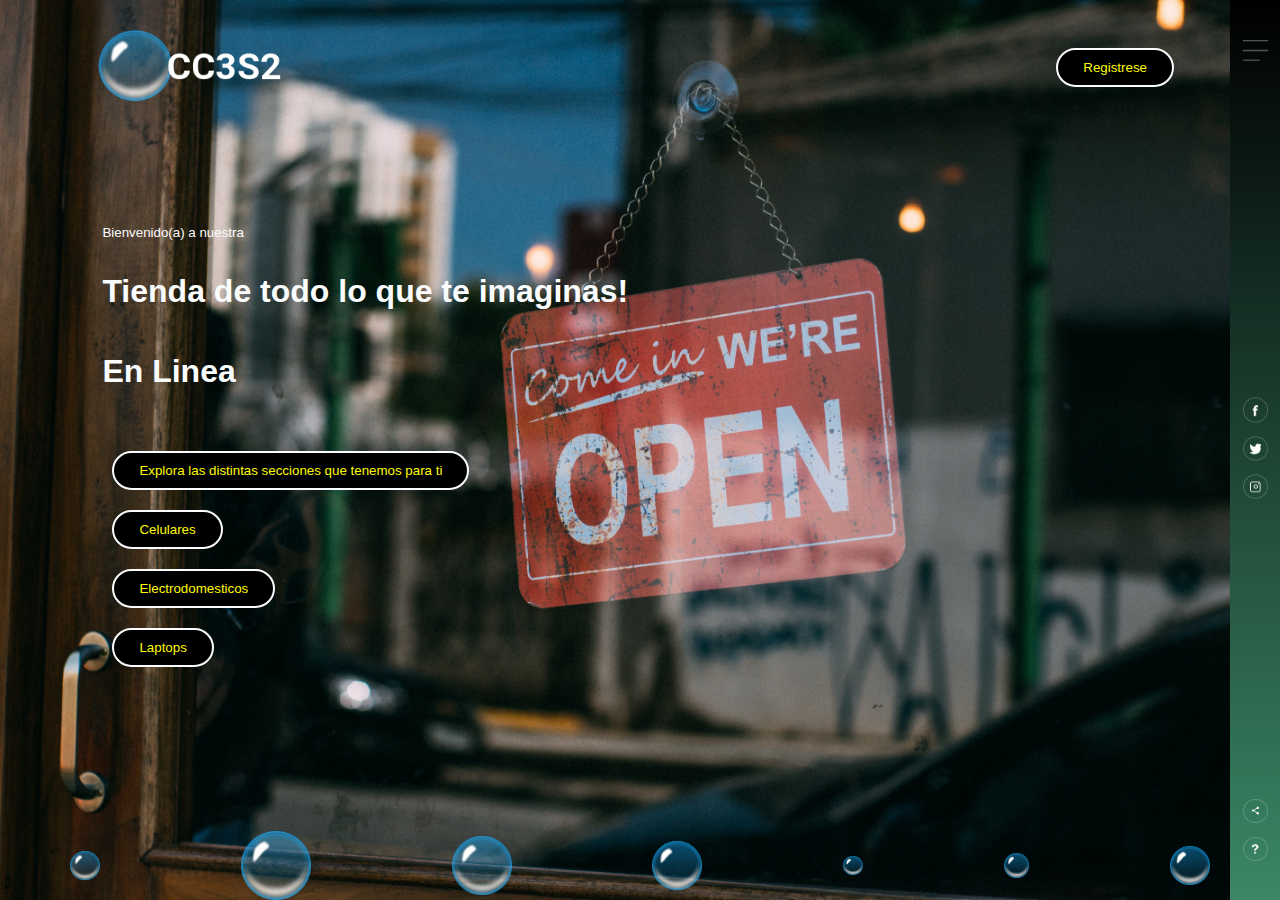
<file: index.html>
<!DOCTYPE html>
<html lang="en">
<head>
    <meta charset="UTF-8">
    <meta http-equiv="X-UA-Compatible" content="IE=edge">
    <meta name="viewport" content="width=device-width, initial-scale=1.0">

    <link rel="stylesheet" href="styles.css">
    <title>Tienda El Comercio </title>
</head>
<body>
    <div class="principal">
        <div class="navbar">
            <img src="img/logo.png" alt="Logo" class="logo"/>
            <button type="button"> Registrese </button>
        </div>
        <div class="contenido">
            <small>Bienvenido(a) a nuestra</small>
            <h1> Tienda de todo lo que te imaginas! <br> En Linea</h1>
            <button type="button">Explora las distintas secciones que tenemos para ti</button>
            <form method="get" action="celulares/celular.html">
                <button type="submit">Celulares</button>
            </form>
            <form method="get" action="electrodomesticos/electrodomestico.html">
            <button type="submit">Electrodomesticos</button>
            </form>
            <form method="get" action="laptops/latops.html">
                <button type="submit">Laptops</button>
            </form>
        </div>
        <div class="side-bar">
            <img src="img/menu.png" alt="Menu" class="menu">
            <div class="social-links">
                <img src="img/fb.png" alt="facebook">
                <img src="img/tw.png" alt="twitter">
                <img src="img/ig.png" alt="instagram">
            </div>
            <div class="enlaces-utiles">
                <img src="img/share.png" alt="compartir">
                <img src="img/info.png" alt="informacion">
            </div>
        </div>
        <div class="burbujas">
            <img src="img/bubble.png" alt="" >
            <img src="img/bubble.png" alt="" >
            <img src="img/bubble.png" alt="" >
            <img src="img/bubble.png" alt="" >
            <img src="img/bubble.png" alt="" >
            <img src="img/bubble.png" alt="" >
            <img src="img/bubble.png" alt="" >
        </div>

    </div>
</body>
</html>
</file>
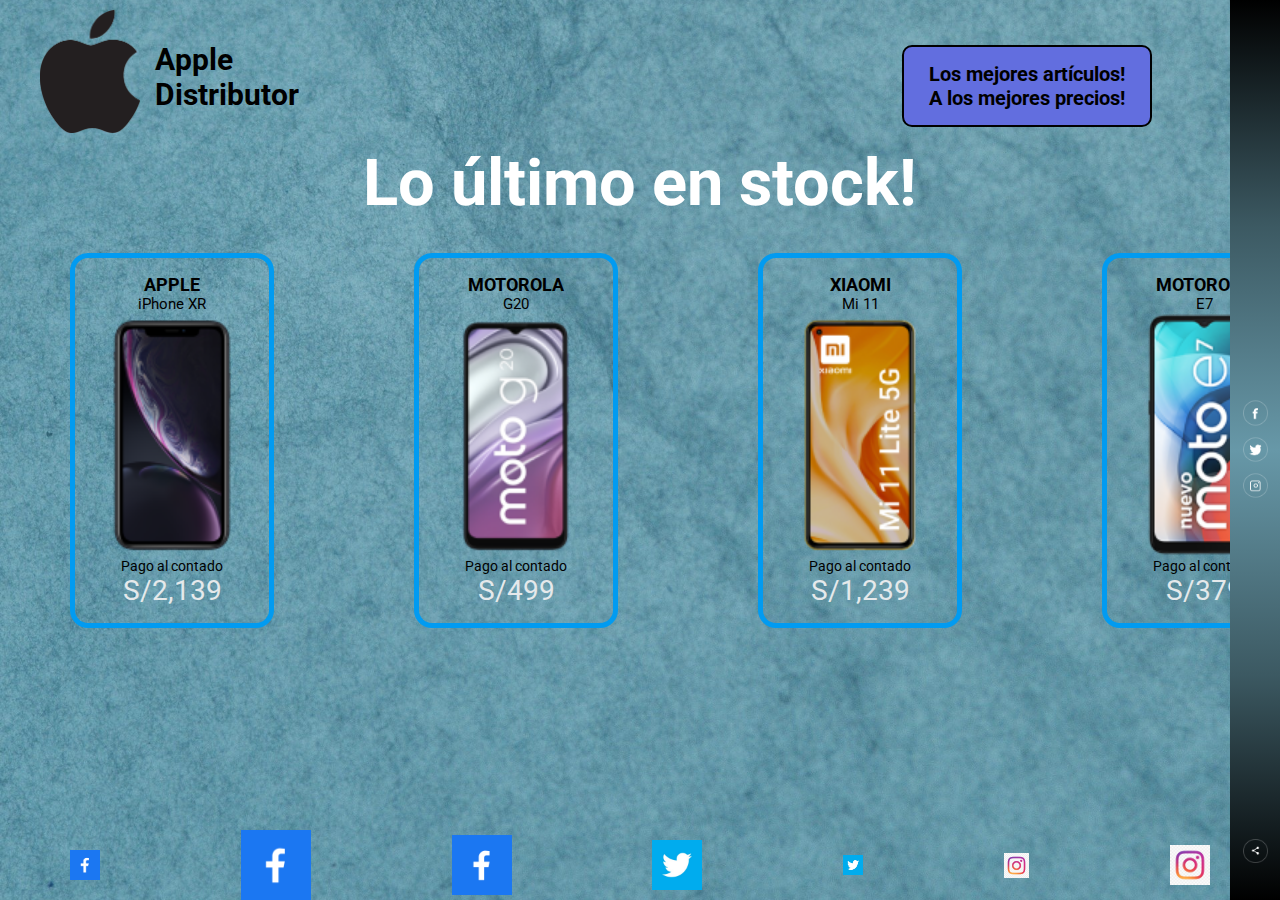
<file: celulares/celular.html>
<!DOCTYPE html>
<html lang="en">
<head>
    <meta charset="UTF-8">
    <meta http-equiv="X-UA-Compatible" content="IE=edge">
    <meta name="viewport" content="width=device-width, initial-scale=1.0">
    <title>Sección Celulares</title>
    <link rel="preconnect" href="https://fonts.googleapis.com">
    <link rel="preconnect" href="https://fonts.gstatic.com" crossorigin>
    <link href="https://fonts.googleapis.com/css2?family=Roboto:wght@100;400&display=swap" rel="stylesheet">
    <link rel="preload" href="styles.css" as="style">
    <link rel="stylesheet" href="styles.css">
</head>
<body>
  <div class="principal">
      <div class="container">
        <div class="logo">
            <img src="img/apple.png" alt="Logo"/>
        </div>
        <nav class="navbar">
            <ul>
                <li><a href="#">Apple<br>Distributor</a></li>
            </ul>
        </nav>
      </div>
      <h1 align="Middle">Lo último en stock!</h1>

      <div class="panel-nosotros">
        <div class="card">
            <h3>Apple</h3>
            <P class="modelo">iPhone XR</P>
            <img src="img/iphone-xr.png" alt="iPhone XR" width="162" height="243">
            <p class="cuota">Pago al contado<br><span>S/2,139</span></p>
        </div>

        <div class="card">
            <h3>Motorola</h3>
            <P class="modelo">G20</P>
            <img src="img/motorolag20.png" alt="Motorola" width="162" height="243">
            <p class="cuota">Pago al contado<br><span>S/499</span></p>
        </div>

        <div class="card">
            <h3>Xiaomi</h3>
            <P class="modelo">Mi 11</P>
            <img src="img/xiaomiMi11.png" alt="Xiaomi" width="162" height="243">
            <p class="cuota">Pago al contado<br><span>S/1,239</span></p>
        </div>

        <div class="card">
            <h3>Motorola</h3>
            <P class="modelo">E7</P>
            <img src="img/motorolaE7.png" alt="Xiaomi" width="162" height="243">
            <p class="cuota">Pago al contado<br><span>S/379</span></p>
        </div>
      </div>

      <div class="contenido">
          <h4>Los mejores artículos!<br>A los mejores precios!</h4>
      </div>
      <div class="side-bar">
          <div class="social-links">
              <a href="https://www.facebook.com/"><img src="img/fb.png" alt="facebook"></a>
              <a href="https://www.facebook.com/"><img src="img/tw.png" alt="twitter"></a>
              <a href="https://www.facebook.com/"><img src="img/ig.png" alt="instagram"></a>
          </div>
          <div class="enlaces-utiles">
              <img src="img/share.png" alt="compartir">
          </div>
      </div>
      <div class="celulares">
        <img src="img/facebook.png" alt="" >
        <img src="img/facebook.png" alt="" >
        <img src="img/facebook.png" alt="" >
        <img src="img/twitter.jpg" alt="" >
        <img src="img/twitter.jpg" alt="" >
        <img src="img/insta.png" alt="" >
        <img src="img/insta.png" alt="" >
      </div>
  </div>
</body>
</html>
</file>
<file: styles.css>
*{
    margin: 0;
    padding: 0;
    font-family: Verdana, Geneva, Tahoma, sans-serif;

}

.principal{
    width: 100%;
    height: 100vh;
    background-image: url(img/fondo.jpg);
    background-size: cover;
    background-position: center;
    position: relative;
    overflow: hidden;
}

.logo{
    width: 200px;
    cursor: pointer;
}

.navbar{
    width: 85%;
    height: 15%;
    margin: auto;
    display: flex;
    align-items: center;
    justify-content: space-between;
}

button{
    color:#fffb04;
    padding: 10px 25px;
    background:black ;
    border: 2px solid #fbfcfd;
    border-radius: 20px ;
    outline: none;
    cursor: pointer;
    margin: 10px;
}
.contenido{
    color:#fbfcfd;
    position: absolute;
    top: 50%;
    left: 8%;
    transform: translateY(-50%);
    z-index: 2;
}

h1{
    font-size: 80 px;
    font-weight: bold;
    margin: 10px 0 30px;
    line-height: 80px;
}

.side-bar{
    width: 50px;
    height: 100vh;
    background: linear-gradient(#000000, #3b8766);
    position:absolute;
    right: 0;
    top: 0;
}
.menu{
    display: block;
    width: 25px;
    margin: 40px auto 0;
    cursor: pointer;
}

.social-links img, .enlaces-utiles img{
width: 25px;
margin: 5px auto;
cursor: pointer;
}

.social-links{
    width: 50px;
    text-align: center;
    position: absolute;
    top: 50%;
    transform: translateY(-50%);
}

.enlaces-utiles{
    width: 50px;
    text-align: center;
    position: absolute;
    bottom: 30px;
}


.burbujas{
    width: 100%;
    display: flex;
    align-items: center;
    justify-content: space-around;
    position:absolute;
    bottom: 0;
}

/* animiacion de las burbujas*/
.burbujas img{
    width: 50px;
    animation: bubble 7s linear infinite;
}

@keyframes bubble {
    0%{
        transform:translateY(0);
        opacity: 0;
    }
    50%{
        opacity: 1;
    }

    70%{
        opacity: 1;
    }

    100%{
        transform:translateY(-80vh);
        opacity: 0;
    }
}

.burbujas img:nth-child(1){
    animation-delay: 0.5s;
    width: 30px;
}
.burbujas img:nth-child(2){
    animation-delay: 6s;
    width: 70px;

}
.burbujas img:nth-child(3){
    animation-delay: 3s;
    width: 60px;
}
.burbujas img:nth-child(4){
    animation-delay: 4.5s;
}
.burbujas img:nth-child(5){
    animation-delay: 2s;
    width: 20px;
}
.burbujas img:nth-child(6){
    animation-delay: 7s;
    width: 25px;
}
.burbujas img:nth-child(7){
    animation-delay: 5s;
    width: 40px;
}
</file>
<file: celulares/styles.css>
html {
    box-sizing: border-box;
    font-size: 62.5%; /** Reset para REMS - 62.5% = 10px de 16px **/
}

*{
    margin: 0;
    padding: 0;
    font-family: 'Roboto', sans-serif;
}

.principal{
    width: 100%;
    height: 100vh;
    background-image: url(img/background.jpg);
    background-size: cover;
    background-position: center;
    position: relative;
    overflow: hidden;
}

.container{
    clear: both;
    overflow: auto;
    width: 85%;
    display: flex;
    align-items: center;
}

.logo img{
    float: left;
    width: 10rem;
    height: 12.3rem;
    margin: 1rem 0.5rem 0rem 4rem;
}
a{
    text-decoration: none;
    color: black;
}

.navbar{
    float: left;
    /* height: 123px; */
    display: flex;
    align-items: center;
    justify-content: left;
}

ul li{
    display: inline-block; 
    padding-left:1rem;
    padding-top: 2rem;
    font-size:3rem;
    font-weight: bold;
    font-family:raleway;
}
  
ul li:hover{
    color:orange;
}

button{
    color:#fffb04;
    padding: 1rem 2.5rem;
    background:black ;
    border: 0.2rem solid #fbfcfd;
    border-radius: 2rem ;
    outline: none;
    cursor: pointer;
}
.contenido{
    color:#000000;
    position: absolute;
    top: 5%;
    right: 10%;
    padding: 1.5rem 2.5rem;
    background:rgb(98, 110, 223) ;
    border: 0.2rem solid #000000;
    border-radius: 1rem ;
    outline: none;
    z-index: 2;
    font-size: 2rem;
}

h1{
    font-size: 6.5rem;
    font-weight: bold;
    margin: 1rem 0 3rem;
    line-height: 8rem;
    color: #ffffff;
}

.side-bar{
    width: 5rem;
    height: 100vh;
    background: linear-gradient(#000000,#3c5962,#6798a8,#3c5962,#000000);
    position:absolute;
    right: 0;
    top: 0;
}
/* Panel Nosotros */
@media (min-width: 768px) {
    .panel-nosotros {
        display: flex;
        justify-content: space-between;
    }
}
.card {
    text-align: center;
    border: 0.5rem solid #019bf1;
    border-radius: 1.8rem;
    padding: 1.6rem ;
    margin: auto 7rem;
}
@media (min-width: 768px) {
    .card {
        flex-basis: calc(33.3% - 1rem);
    }
}
.card h3 {
    text-transform: uppercase;
    font-size: 1.8rem;
}
.card .cuota span{
    color: #e5e9eb;
}

.modelo{
    font-size: 1.5rem
}

.cuota{
    font-size: 1.4rem;
}

.cuota span{
    font-size: 2.8rem;
}

.social-links img, .enlaces-utiles img{
width: 2.5rem;
margin: 0.5rem auto;
cursor: pointer;
}

.social-links{
    width: 5rem;
    text-align: center;
    position: absolute;
    top: 50%;
    transform: translateY(-50%);
}

.enlaces-utiles{
    width: 5rem;
    text-align: center;
    position: absolute;
    bottom: 3rem;
}

.celulares{
    width: 100%;
    display: flex;
    align-items: center;
    justify-content: space-around;
    position:absolute;
    bottom: 0;
}

/* animiacion de las balones*/
.celulares img{
    width: 5rem;
    animation: cell 7s linear infinite;
}

@keyframes cell {
    0%{
        transform:translateY(0);
        opacity: 0;
    }
    50%{
        opacity: 1;
    }

    70%{
        opacity: 1;
    }

    100%{
        transform:translateY(-80vh);
        opacity: 0;
    }
}

.celulares img:nth-child(1){
    animation-delay: 0.5s;
    width: 3rem;
}
.celulares img:nth-child(2){
    animation-delay: 6s;
    width: 7rem;

}
.celulares img:nth-child(3){
    animation-delay: 3s;
    width: 6rem;
}
.celulares img:nth-child(4){
    animation-delay: 4.5s;
}
.celulares img:nth-child(5){
    animation-delay: 2s;
    width: 2rem;
}
.celulares img:nth-child(6){
    animation-delay: 7s;
    width: 2.5rem;
}
.celulares img:nth-child(7){
    animation-delay: 5s;
    width: 4rem;
}
</file>
